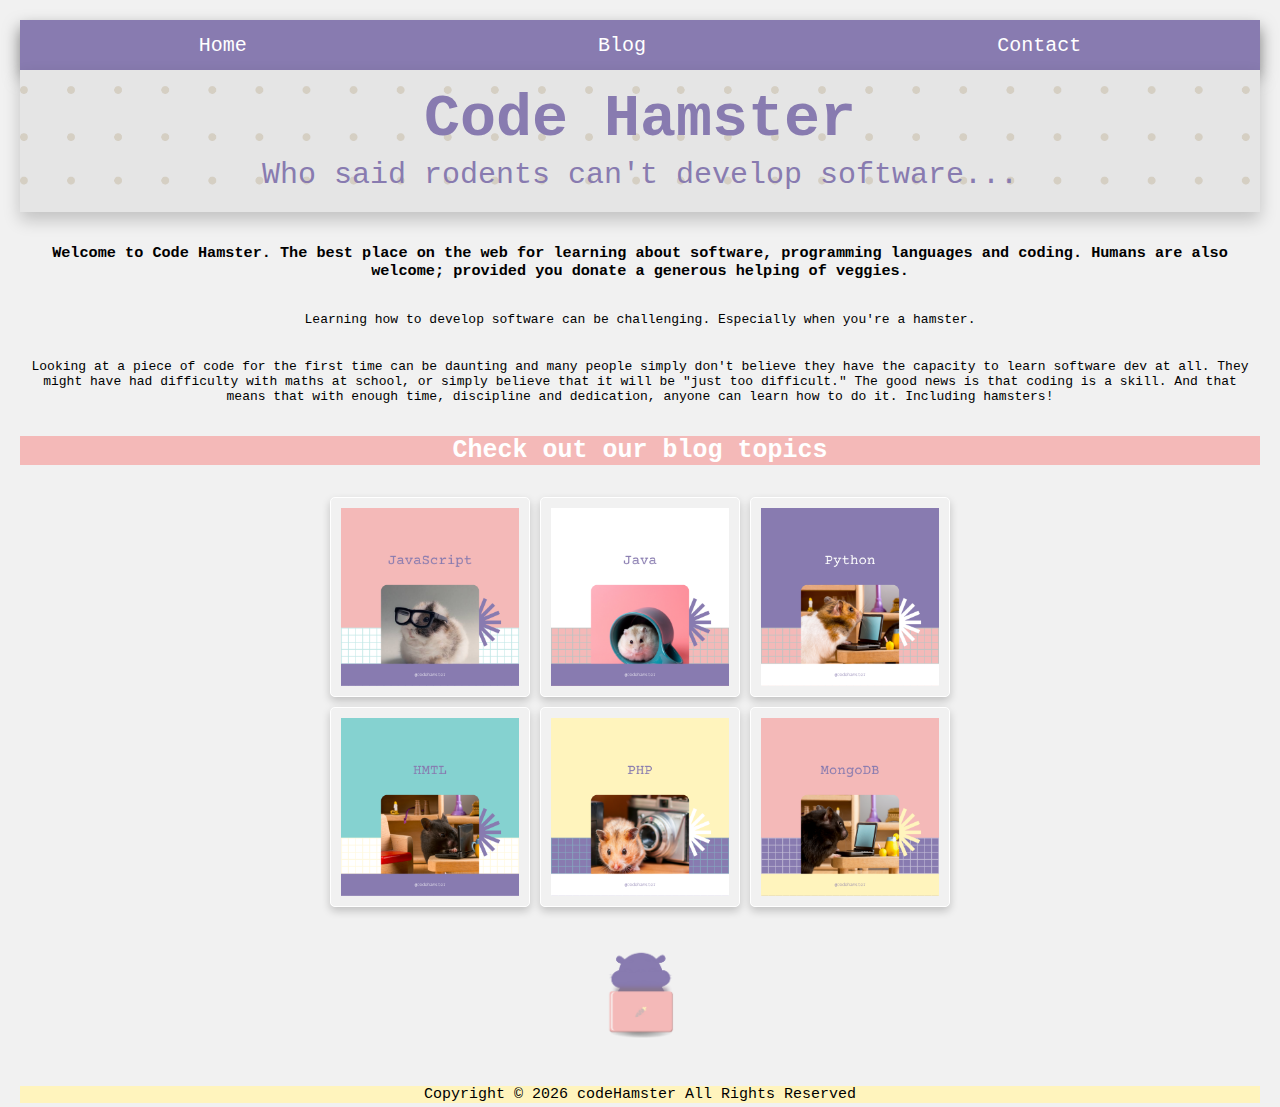
<file: index.html>
<!DOCTYPE html>
<html>

<head>
  <title>Code Hamster</title>
  <link rel="stylesheet" href="styles.css" />
  <link rel="stylesheet" href="home.css " />
</head>

<body>
  <div>
    <nav class="bg-purple navbar">
      <ul>
        <li>
          <a href="index.html">Home</a>
        </li>
        <li>
          <a href="blogPage.html">Blog</a>
        </li>
        <li>
          <a href="contact.html">Contact</a>
        </li>
      </ul>
    </nav>
  </div>

  <div class="hero-image box-shadow">
    <div class="hero-text">
      <h1>Code Hamster</h1>
      <p>Who said rodents can't develop software...</p>
    </div>
  </div>

  <div>
    <h3 class="monospace margin-sides margin-tb text-center">Welcome to Code Hamster. The best place on the web for
      learning about
      software,
      programming
      languages and coding. Humans are also welcome; provided you donate a generous helping of veggies.
    </h3>
    <div>
      <p class="monospace margin-sides margin-tb text-center">Learning how to develop software can be challenging.
        Especially when you're a hamster.</p>
      <p>Looking at a piece of code for the first time can be daunting and many people simply don't
        believe they have the
        capacity to learn software dev at all. They might have had difficulty with maths at school, or simply believe
        that
        it will be "just too difficult." The good news is that coding is a skill. And that means that with enough time,
        discipline and dedication, anyone can learn how to do it. Including hamsters! </p>
    </div>
  </div>

  <div>
    <section>
      <section>
        <h2 class="tc-white margin-tb bg-coral">Check out our blog topics</h2>
      </section>
      <main>

        <div class="gallery">
          <img src="/images/CodeHamsterJavaScript.png"></a>
          <img src="/images/CodeHamsterJava.png"></a>
          <img src="/images/CodeHamsterPython.png"></a>
          <img src="/images/CodeHamsterHTML.png"></a>
          <img src="/images/CodeHamsterPHP.png"></a>
          <img src="/images/CodeHamsterMongoDB.png"></a>
        </div>
    </section>
  </div>

  <div class="text-center margin-tb">
    <img src="/images/CodeHamsterLogo.png" width="90" />
  </div>

  <footer>
    <p style="text-align: center"> Copyright &copy;
      <script>document.write(new Date().getFullYear())</script> codeHamster All Rights Reserved
    </p>
  </footer>

</body>

</html>
</file>
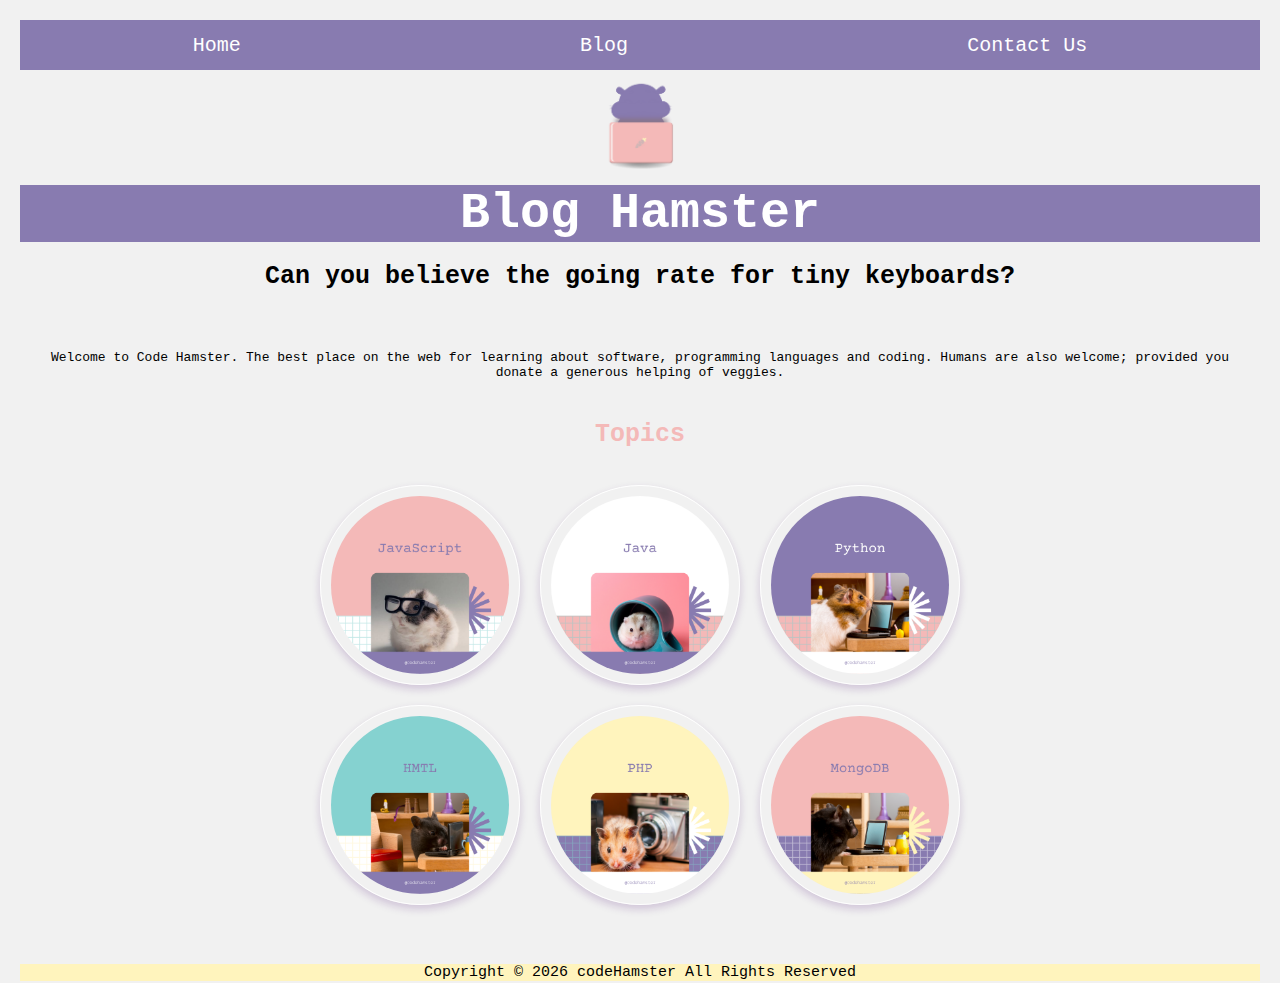
<file: blog.html>
<!DOCTYPE html>
<html>

<head>
  <title>Code Hamster</title>
  <link rel="stylesheet" href="styles.css" />
  <link rel="stylesheet" href="blog.css " />
</head>

<body>
  <div>
    <nav class="bg-purple">
      <ul>
        <li>
          <a href="index.html">Home</a>
        </li>
        <li>
          <a href="blog.html">Blog</a>
        </li>
        <li>
          <a href="contact.html">Contact Us</a>
        </li>
      </ul>
    </nav>
  </div>
  <div class="text-center">
    <img src="/images/CodeHamsterLogo.png" width="90" />
    <header class="bg-coral">
      <header class="bg-purple">
        <h1 class="tc-white">Blog Hamster</h1>

  </div>
  <div>
    <h2>Can you believe the going rate for tiny keyboards?</h2>
    </header>
    <br>
    <br>
    <br>

    <p> Welcome to Code Hamster. The best place on the web for learning about software, programming languages and
      coding. Humans are also welcome; provided you donate a generous helping of veggies.
    <p>
      <br>
      <br>
    <h2 class="tc-coral">Topics</h2>
    <br>
    <br>
    <main>

      <div class="gallery">
        <img src="/images/CodeHamsterJavaScript.png"></a>
        <img src="/images/CodeHamsterJava.png"></a>
        <img src="/images/CodeHamsterPython.png"></a>
        <img src="/images/CodeHamsterHTML.png"></a>
        <img src="/images/CodeHamsterPHP.png"></a>
        <img src="/images/CodeHamsterMongoDB.png"></a>

      </div>

  </div>
  <br>
  <br>
  <br>
  <footer>
    <p style="text-align: center"> Copyright &copy;
      <script>document.write(new Date().getFullYear())</script> codeHamster All Rights Reserved
    </p>
  </footer>

</body>

</html>
</file>
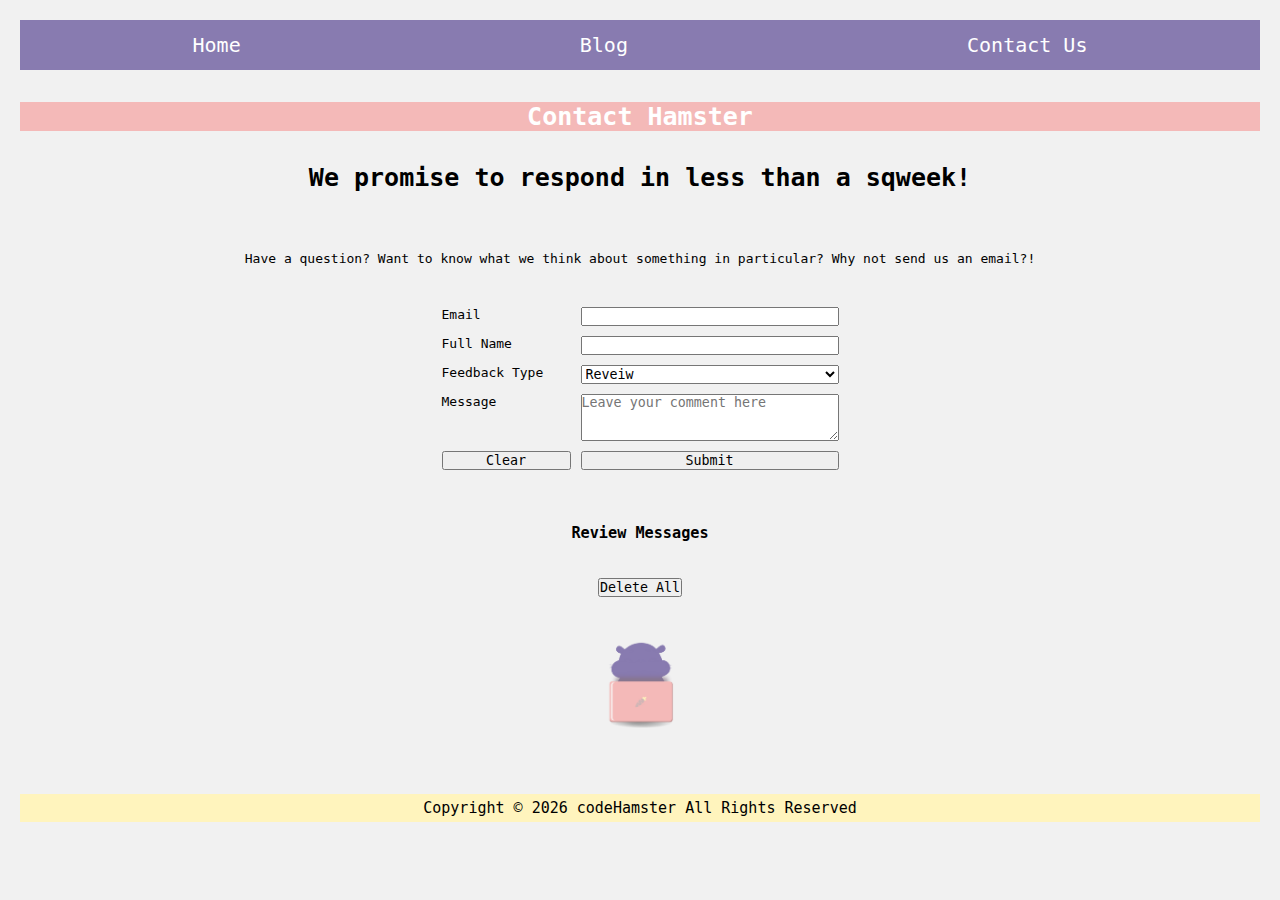
<file: contact.html>
<!DOCTYPE html>
<html>

<head>
  <title>Code Hamster</title>
  <link rel="stylesheet" href="styles.css" />
  <link rel="stylesheet" href="contact.css" />
</head>

<body>
  <div>
    <nav class="bg-purple">
      <ul>
        <li>
          <a href="index.html">Home</a>
        </li>
        <li>
          <a href="blogPage.html">Blog</a>
        </li>
        <li>
          <a href="contact.html">Contact Us</a>
        </li>
      </ul>
    </nav>
  </div>
  <section>
    <h2 class="tc-white margin-tb bg-coral">Contact Hamster</h2>
  </section>


  <div>
    <h2>We promise to respond in less than a sqweek!</h2>
    </header>
    <br>
    <br>
    <br>
    <p>Have a question? Want to know what we think about something in particular? Why not send us an email?!</p>
    <br>
    <br>

    <main>
      <!--Create a form that on submission calls the function submitMessage-->
      <form class="contact-form monospace" onsubmit="return submitMessage(event);">
        <label for="email">Email</label>
        <input type="text" name="email" id="email" required class="monospace">
        <label for="fullName">Full Name</label>
        <input type="text" name="fullName" id="fullName" required class="monospace">
        <label for="feedbackType">Feedback Type</label>
        <select name="feedback-type" id="feedbackType" class="monospace">
          <option value="review" class="monospace">Reveiw</option>
          <option value="submission" class="monospace">Idea Submission</option>
          <option value="request" class="monospace">Make a Request</option>
        </select>
        <label for="message">Message</label>
        <textarea name="message" id="message" rows="3" cols="30" placeholder="Leave your comment here"
          required></textarea>

        <button class="monospace">Clear</button>
        <input type="submit" class="monospace">
      </form>
    </main>


    <div class="text-center">
      <br>
      <br>
      <br>
      <h3 class="monospace">Review Messages</h3>
      <dl id="currentMessages" class="monospace">
      </dl>
      <div>
        <br>
        <br>
        <!--Button on click calls the function deleteMessages-->
        <button class="monospace" onclick="deleteMessages();">Delete All</button>
      </div>
    </div>


    <script>

      function submitMessage(event) {
        event.preventDefault();
        const email = document.getElementById("email").value;
        const fullName = document.getElementById("fullName").value;
        const feedbackType = document.getElementById("feedbackType").value;
        const message = document.getElementById("message").value;

        const messageObject = {};
        messageObject.email = email;
        messageObject.fullName = fullName;
        messageObject.feedbackType = feedbackType;
        messageObject.message = message;

        // Create an empty array - empty by default
        let currentMessages = [];

        if (window.localStorage.getItem("messages")) {
          // If there are already existing messages, parse messages back into array
          currentMessages = JSON.parse(window.localStorage.getItem("messages"));
        }

        // Append new message to array
        currentMessages.push(messageObject);

        // Add the messages into local storage
        window.localStorage.setItem("messages", JSON.stringify(currentMessages));

        renderMessages();

        return false;
      }
      // Create a function to delete messages from local storage
      function deleteMessages() {
        window.localStorage.removeItem("messages");
        renderMessages();
      }

      function renderMessages() {
        let currentMessages = [];

        if (window.localStorage.getItem("messages")) {
          // There are some messages in the local storage
          currentMessages = JSON.parse(window.localStorage.getItem("messages"));
        }

        let listItems = [];
        // Create an empty array for listItems
        for (let i = 0; i < currentMessages.length; i++) {
          const currentMessage = currentMessages[i];

          let html = `<dt>${currentMessage.fullName} - ${currentMessage.email}</dt>`;

          html += `<dd>${currentMessage.feedbackType} - ${currentMessage.message}</dd>`

          html += "<br />"

          listItems.push(html)
        }

        // Update the description list
        var descriptionList = document.getElementById("currentMessages")
        descriptionList.innerHTML = listItems.join('');
      }

      // Call renderMessages function on page start
      renderMessages();
    </script>


  </div>

  <div class="text-center margin-tb">
    <img src="/images/CodeHamsterLogo.png" width="90" />
  </div>

  <footer>
    <p style="text-align: center"> Copyright &copy;
      <script>document.write(new Date().getFullYear())</script> codeHamster All Rights Reserved
    </p>
  </footer>

</body>

</html>
</file>
<file: styles.css>
* {
  padding: 0;
  margin: 0;
}

.navbar {
    box-shadow: 0 8px 16px 0 rgba(0, 0, 0, 0.5);
}

nav > ul {
  list-style-type: none;
  border: 3px solid #887bb0;
  height: 50px;
  display: flex;
  justify-content: space-around;
  align-items: center;
  font-family: monospace;
}

nav > ul > li > a {
  text-decoration: none;
  font-family: monospace;
  color: #fff;
  font-size: 20px;
}

nav > ul > li > a:hover {
  color: #f4b9b8;
  font-family: monospace;
  font-size: 25px;
}

header {
  text-align: center;
  font-size: 25px;
}

header > h1 {
  margin: 0 0 20px 0;
  font-family: monospace;
}

h1 {
  font-weight: monospace;
}

h2 {
  font-family: monospace;
  text-align: center;
  font-size: 25px;
}

p {
  font-family: monospace;
  text-align: center;
  margin: 5px 5px 5px 5px;
}

footer {
  background-color: #fff4bd;
  min-width: 10px;
  font-size: 15px;
}

h1 {
  font-family: monospace;
}

.text-center {
  text-align: center;
}

.monospace {
  font-family: monospace;
}

.tc-cyan {
  color: #85d2d0;
}

.bg-cyan {
background-color: #85d2d0;
}

.tc-purple {
  color: #887bb0;
}

.tc-white {
  color: #fff;
}

.bg-purple {
  background-color: #887bb0;
}

.bg-white {
  background-color: #fff;
}

.tc-coral {
  color: #f4b9b8;
}

.bg-coral {
  background-color: #f4b9b8;
}

.tc-palePink {
  color: #f9f1f0;
}

.bg-palePink {
  background-color: #f9f1f0;
}

.tc-paleYellow {
  color: #fff4bd;
}

.bg-paleYellow {
  background-color: #fff4bd;
}

main>.gallery>img:hover {
  box-shadow: 0 8px 16px 0 rgba(0, 0, 0, 0.2);
  cursor: pointer;
}

.rounded-edges {
  border-radius: 30px;
}

.header {
  text-align: center;
  font-size: 25px;
  padding: 12px;
  max-width: 500px;
}

.margin-sides {
  margin-left: 2rem;
  margin-right: 2rem;
}

.margin-tb {
  margin-top: 2rem;
  margin-bottom: 2rem;
}


body,
html {
  height: 100%;
}

/* The hero image */
.hero-image {
  /* Use "linear-gradient" to add a darken background effect to the image (photographer.jpg). This will make the text easier to read */
  background-image: linear-gradient(rgba(0, 0, 0, 0.1), rgba(0, 0, 0, 0.1)), url("images/dot-rule.png");
  /* Position and center the image to scale nicely on all screens */
  background-position: center;
  background-repeat: no-repeat;
  background-size: cover;
  position: relative;
}

/* Place text in the middle of the image */
.hero-text {
  padding: 15px;
  text-align: center;
  color: #887bb0;
  font-family: monospace;
  font-size: 30px;
}

.box-shadow {
  box-shadow: 0 8px 16px 0 rgba(0, 0, 0, 0.2);
}

* {
  box-sizing: border-box;
}

body {
  font-family: Arial;
  padding: 20px;
  background: #f1f1f1;
}

/* Header/Blog Title */
.header {
  padding: 30px;
  font-size: 40px;
  text-align: center;
  background: white;
}

/* Create two unequal columns that floats next to each other */
/* Left column */
.leftcolumn {
  float: left;
  width: 75%;
}

/* Right column */
.rightcolumn {
  float: left;
  width: 25%;
  padding-left: 20px;
}

/* Fake image */
.blogimg1 {
  background-color: #aaa;
  width: 100%;
  padding: 20px;
  background-image: url("images/LaptopLogos.png");
}

.blogimg2 {
  background-color: #aaa;
  width: 100%;
  padding: 20px;
  background-image: url("images/Keyboard.png");
}

.blogimg3 {
  background-color: #aaa;
  width: 100%;
  padding: 20px;
  background-image: url("images/KeyboardWithCode.png");
}

/* Add a card effect for articles */
.card {
  background-color: white;
  padding: 20px;
  margin-top: 20px;
    box-shadow: 0 8px 16px 0 rgba(0, 0, 0, 0.2);
    
}

/* Clear floats after the columns */
.row:after {
  content: "";
  display: table;
  clear: both;
}

/* Footer */
.footer {
  padding: 20px;
  text-align: center;
  background: #ddd;
  margin-top: 20px;
}

/* Responsive layout - when the screen is less than 800px wide, make the two columns stack on top of each other instead of next to each other */
@media screen and (max-width: 800px) {

  .leftcolumn,
  .rightcolumn {
    width: 100%;
    padding: 0;
  }
}

#container img {
  max-width: 250px;
  max-height: 250px;
  width: 250px;
  height: 250px;
  border: 1px solid #000;
}

ul {
  list-style-type: none;
}

.pad-bottom {
  padding-bottom:5px ;
}
</file>
<file: home.css>
main {
  display: flex;
  justify-content: center;
}

main > .gallery {
  display: grid;
  grid-template-columns: 1fr 1fr 1fr;
  grid-gap: 10px;
}

main > .gallery > img {
  height: 200px;
  width: 200px;
  padding: 10px;
  border: 1px solid white;
  border-radius: 5px;
  box-shadow: 0 4px 8px 0 rgba(0, 0, 0, 0.2);
}

main > .gallery > img:hover {
  box-shadow: 0 8px 16px 0 rgba(0, 0, 0, 0.2);
  cursor: pointer;
}
</file>
<file: blog.css>
main {
  display: flex;
  justify-content: center;
}

main > .gallery {
  display: grid;
  grid-template-columns: 1fr 1fr 1fr;
  grid-gap: 20px;
}
main > .gallery > img {
  height: 200px;
  width: 200px;
  padding: 10px;
  border: 1px solid white;
  border-radius: 100px;
  box-shadow: 0 4px 8px 0 rgba(77, 14, 114, 0.2);
}

main > .gallery > img:hover {
  box-shadow: 0 8px 16px 0 rgba(0, 0, 0, 0.2);
  cursor: pointer;
}
</file>
<file: contact.css>
main {
  display: flex;
  justify-content: center;
}

main > .contact-form {
  display: grid;
  grid-template-columns: 1fr 2fr;
  grid-gap: 10px;
}

footer {
  display: flex;
  flex-direction: column;
  justify-content: center;
  align-items: center;
  margin-top: 50px;
}

footer dd {
  margin-left: 10px;
}
</file>
